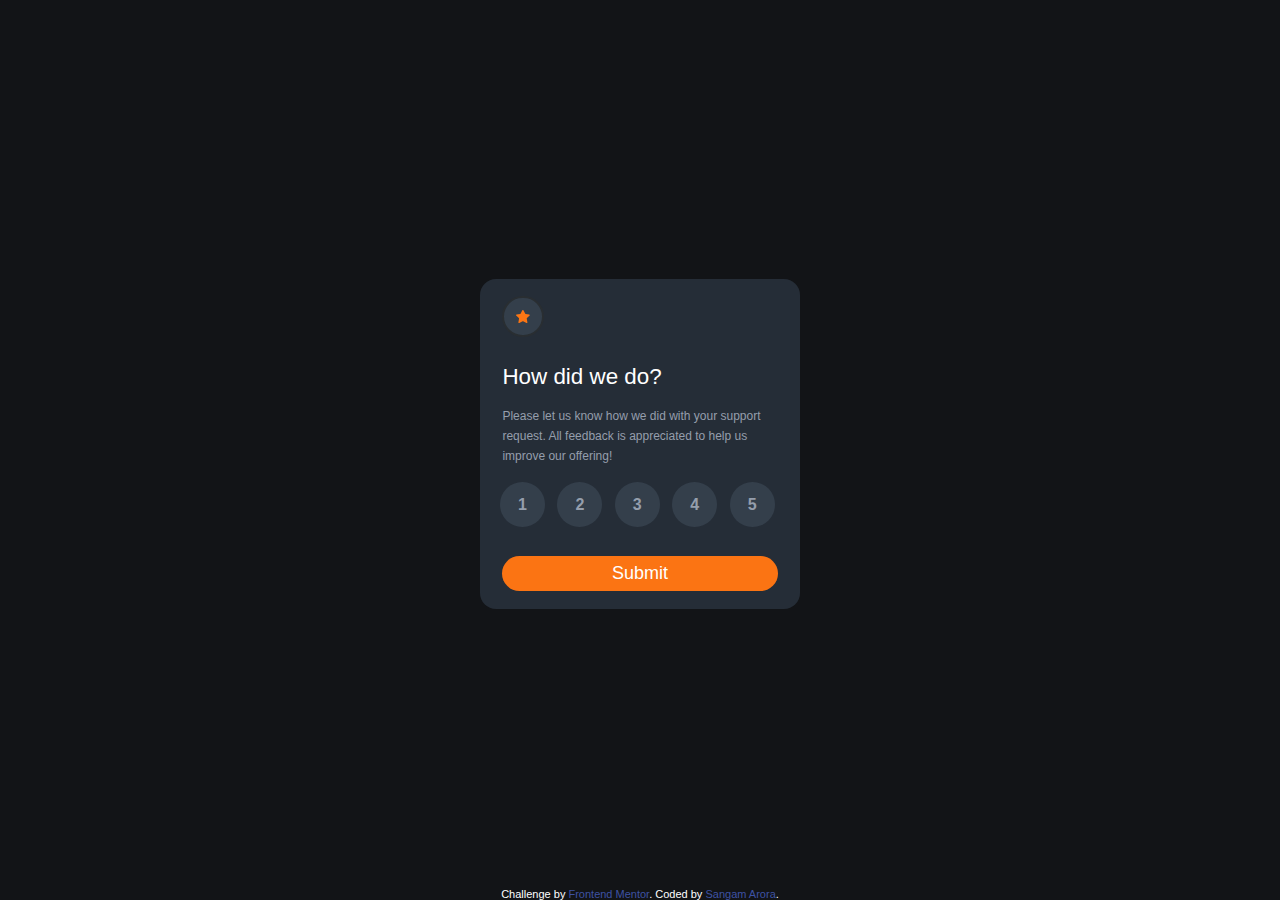
<file: index.html>
<!DOCTYPE html>
<html lang="en">

<head>
  <meta charset="UTF-8">
  <meta name="viewport" content="width=device-width, initial-scale=1.0">
  <!-- displays site properly based on user's device -->
  <link rel="preconnect" href="https://fonts.googleapis.com">
  <link rel="preconnect" href="https://fonts.gstatic.com" crossorigin>
  <link href="https://fonts.googleapis.com/css2?family=Diphylleia&display=swap" rel="stylesheet">
  <link rel="icon" type="image/png" sizes="32x32" href="./images/favicon-32x32.png">

  <title>Frontend Mentor | Interactive rating component</title>
  <link rel="stylesheet" href="style.css">
  <script src="script.js"></script>

  <!-- Feel free to remove these styles or customise in your own stylesheet 👍 -->
  <style>
    .attribution {
      font-size: 11px;
      text-align: center;
    }

    .attribution a {
      color: hsl(228, 45%, 44%);
    }
  </style>
</head>

<body>
  <!-- Rating state start -->

  <div class="rating-container">
    <div class="star"><img src="images/icon-star.svg" alt="" id="star-logo"></div>

    <br>
    <h1 class="inline">How did we do?</h1>


    <p class="inline">Please let us know how we did with your support request. All feedback is appreciated
      to help us improve our offering!</p>
    <!-- <h1><span id='rating'>0</span>/5 Stars</h1
     -->
    <!-- <img src="/images/favicon-32x32.png" alt=""> -->
    <div class="rating-boxes" class="inline">
      <button class="box" onclick="setButtonId(1);toggleButton(this)" id="1">1</button>
      <button class="box" onclick="setButtonId(2);toggleButton(this)" id="2">2</button>
      <button class="box" onclick="setButtonId(3);toggleButton(this)" id="3">3</button>
      <button class="box" onclick="setButtonId(4);toggleButton(this)" id="4">4</button>
      <button class="box" onclick="setButtonId(5);toggleButton(this)" id="5">5</button>

    </div>

    <div class="submit-container" class="inline">
      <button classs="btn" id="submit-button" onclick="handlesubmit()">Submit</button>
    </div>
  </div>
  </div>



  <footer>
    <div class="attribution">
      Challenge by <a href="https://www.frontendmentor.io?ref=challenge" target="_blank">Frontend Mentor</a>.
      Coded by <a href="#">Sangam Arora</a>.
  </footer>

</body>

</html>
</file>
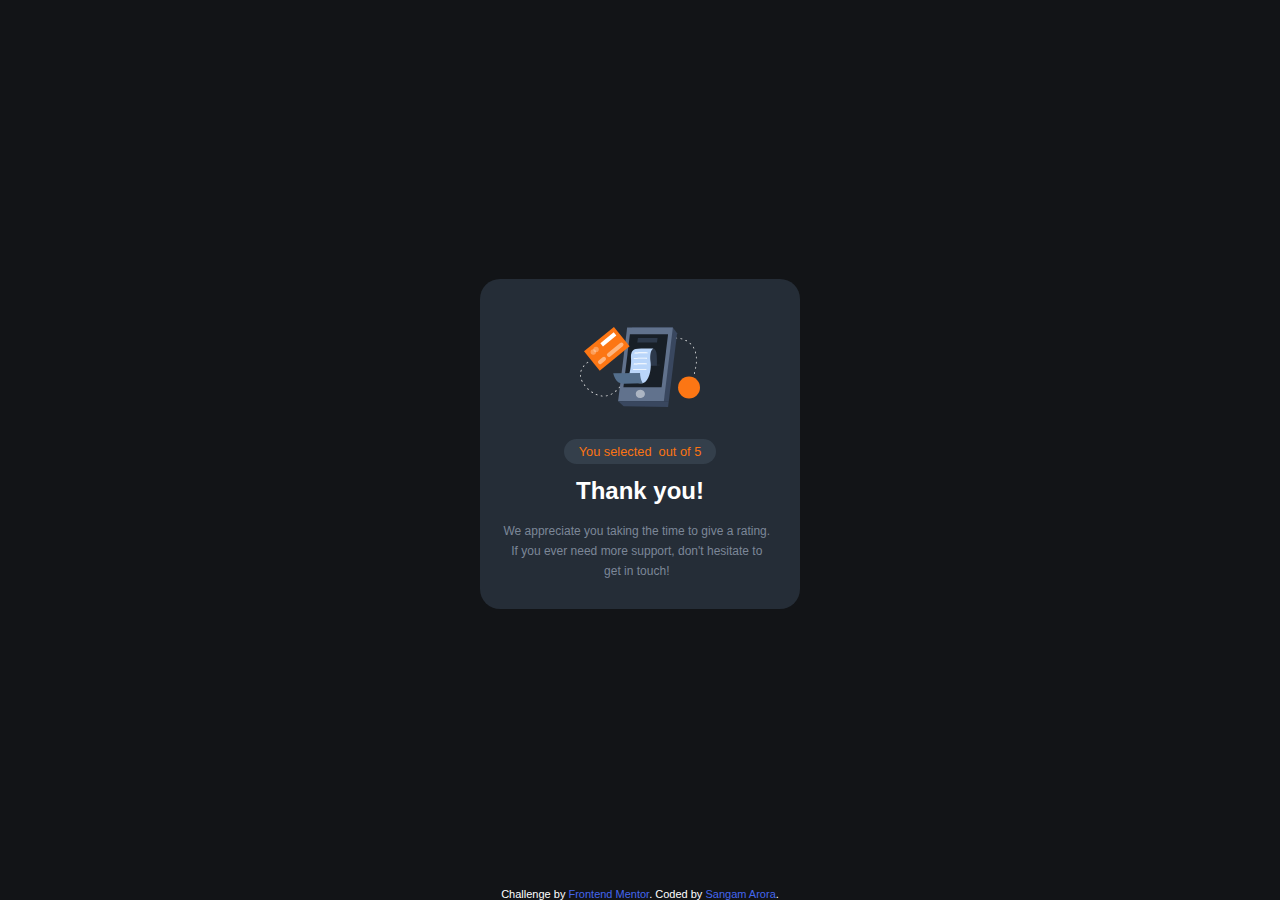
<file: thankyou.html>
<!DOCTYPE html>
<html lang="en">

<head>
    <meta charset="UTF-8">
    <meta name="viewport" content="width=device-width, initial-scale=1.0">
    <link rel="preconnect" href="https://fonts.googleapis.com">
    <script src="script.js"></script>
    <link rel="stylesheet" href="style(thankyou).css">
    <link rel="preconnect" href="https://fonts.gstatic.com" crossorigin>
    <link href="https://fonts.googleapis.com/css2?family=Diphylleia&display=swap" rel="stylesheet">
    <link rel="icon" type="image/png" sizes="32x32" href="./images/favicon-32x32.png">
    <title>Thankyou</title>
</head>

<body>
    <div class="container">

        <img class="thankyou-logo" src="images/illustration-thank-you.svg" alt="">

        <div class="score" id="score">
            You selected&nbsp;<span id="buttonText"></span>&nbsp;out of 5
        </div>
        <div class="data">
            <h1>Thank you!</h1>
            <p> We appreciate you taking the time to give a rating. If you ever need more support, don't hesitate to get
                in touch!</p>
        </div>
    </div>

    <script>
        const buttonId = localStorage.getItem("buttonId"); //getting the value from local storage
        const buttonTextElement = document.getElementById("buttonText");
        buttonTextElement.textContent = buttonId;
    </script>
    <footer>
        <div class="attribution">
            Challenge by <a href="https://www.frontendmentor.io?ref=challenge" target="_blank">Frontend Mentor</a>.
            Coded by <a href="#">Sangam Arora</a>.
    </footer>
</body>

</html>
</file>
<file: style.css>
* {
  margin: 0;
  padding: 0;
  font-family: 'Overpass', sans-serif;
  /* font-size: 14px !important; */
  box-sizing: border-box;
}

body {
  background-color: hsl(216, 12%, 8%);
  color: white;
  display: flex;
  height: 100vh;
  margin: 0;
  justify-content: center;
  flex-direction: column;
  align-items: center;
}

.rating-container {
  width: 20rem;
  height:20.625rem;
  background-color: hsl(213, 19%, 18%);
  border-radius: 1rem;
  margin: auto;
 
}
#star-logo{
  width:.9em;
}
.star {
  position: relative;
  display: flex;
  align-items: center;
  justify-content: center;
  width: 2.6rem;
  height: 2.6rem;
  border-radius: 50%;
  top: 5%;
  left: 7%;
  border: 2px solid hsl(211, 10%, 18%);
  background-color: hsl(211, 18%, 25%);
  margin-bottom: 1.6rem;
}

.rating-boxes {
  display: flex;
  flex-direction: row;
  justify-content: space-evenly;
  /* margin-inline: 7%; */
  margin-left: 2.3%;
  margin-right: 4%;
  margin-bottom: .8rem;
}
.inline{
  margin-inline: 7% ;
}

.rating-boxes button.box {

  width: 2.8rem;
  height: 2.8rem;
  margin-bottom: 1rem;
  border-radius: 50%;
  color:hsl(217, 12%, 63%);
  font-size: 16px;
  background-color: hsl(211, 18%, 25%);
  font-weight: bold;
  cursor: pointer;
  border: none;
  transition: background-color 0.3s ease, color 0.3s ease;
}

button.box:hover {
  background-color: hsl(217, 12%, 63%);
  color: white;
}

button.box.previousrate {
  background-color: hsl(217, 12%, 63%);
  color: white;
}

button.box.active {
  background-color: hsl(25, 97%, 53%);
  color: white;
}

h1{
  margin-bottom:1.0rem;
  font-size: 1.4rem;
  font-weight: 400;
  
}
p{
  margin-bottom:1.0rem;
  width: 17.5rem;
  color: hsl(217, 12%, 63%);
  font-size: 0.75rem;
  font-weight: 400;
  line-height: 20px;
}

.submit-container {
  
  display: flex;
  justify-content: center;
  margin-bottom: 1rem;
  margin-inline: 7%;
   
}

#submit-button {
  width: 100%;
  height: 2.2rem;
  border-radius: 40px;
  font-size: 18px;
  color: white;
  border: none;
  /* border: 1.4px solid black; */
  background-color: hsl(25, 97%, 53%);
  cursor: pointer;
  transition: background-color 0.3s ease, color 0.3s ease
}

footer{
  color:hsl(0, 0%, 100%); 
  font-size: 11px; text-align: center;
}
footer a{
  color: hsl(228, 83%, 60%); 
    text-decoration: none;
}
@media screen and (min-width: 200px) and (max-width: 450px) {
  .rating-container {
    height: 24rem;
    width: 85%;
  
  }
  .star{
    margin-bottom: 1.4rem;
  }
  h1{
    margin-bottom: 1.4rem;
  }
  .rating-boxes button.box{
    width: 2.8rem;
    height: 2.8rem;
  }
  p{
    width:80%;
    font-size: 14px;
    margin-bottom: 1.9rem;
  }
  .rating-boxes{
    margin-bottom: 1rem;
  }
  #submit-button{
    height: 3rem;
  }

}
</file>
<file: style(thankyou).css>
*{
  margin: 0;
  padding: 0;
  
}
body{
  background-color: hsl(216, 12%, 8%);
  font-family: 'Overpass', sans-serif;
  color: white;
  font-size: 14px;
  height: 100vh;
  display: flex;
  justify-content: center;
  align-items: center;
  flex-direction: column;
  margin: 0;
  
}
.container{
    margin: auto;
    background-color: hsl(213, 19%, 18%);
    width: 20rem;
    height: 20.625rem;
    display: flex;
    flex-direction: column;
    align-items: center;
    border-radius: 20px;
}
.thankyou-logo{
  width: 120px;
  margin-top: 3rem;
  margin-bottom: 2rem;
}
.score {

  padding: 5px 15px;
  color: hsl(25, 97%, 53%);
  background-color: hsl(211, 18%, 25%);
  border-radius: 2rem;
  width: fit-content;
  text-align: center;
  margin-bottom: 0.8rem;
  font-size: 0.8rem;
}

h1{
  margin-bottom: 1rem;
  display: flex;
  font-size: 1.5rem;
  color:hsl(0, 0%, 100%);
  justify-content: center;
  
}p{
  display: flex;
  margin-inline: 7%;
  text-align: center;
  justify-content: center;
  font-size: .75rem;
  line-height: 20px;
  width: 84%;
  font-weight: 400;
  margin-bottom: 1rem;
  color:hsl(216, 12%, 54%);
  text-align: center;
}
footer{
  color:hsl(0, 0%, 100%); 
  font-size: 11px; text-align: center;
}
footer a{
  color: hsl(228, 83%, 60%); 
    text-decoration: none;
}

@media screen and (min-width: 250px) and (max-width: 450px) {
  .container {
    height: 24rem;
  }
  .thankyou-logo{
    margin-bottom: 3rem;
  }
  .score{
    margin-bottom: 2rem;
  }
  p,h1{
    margin-bottom:1.5rem ;
  }
  p{
    width:84%;
    font-size: 14px;
  }
}
</file>
